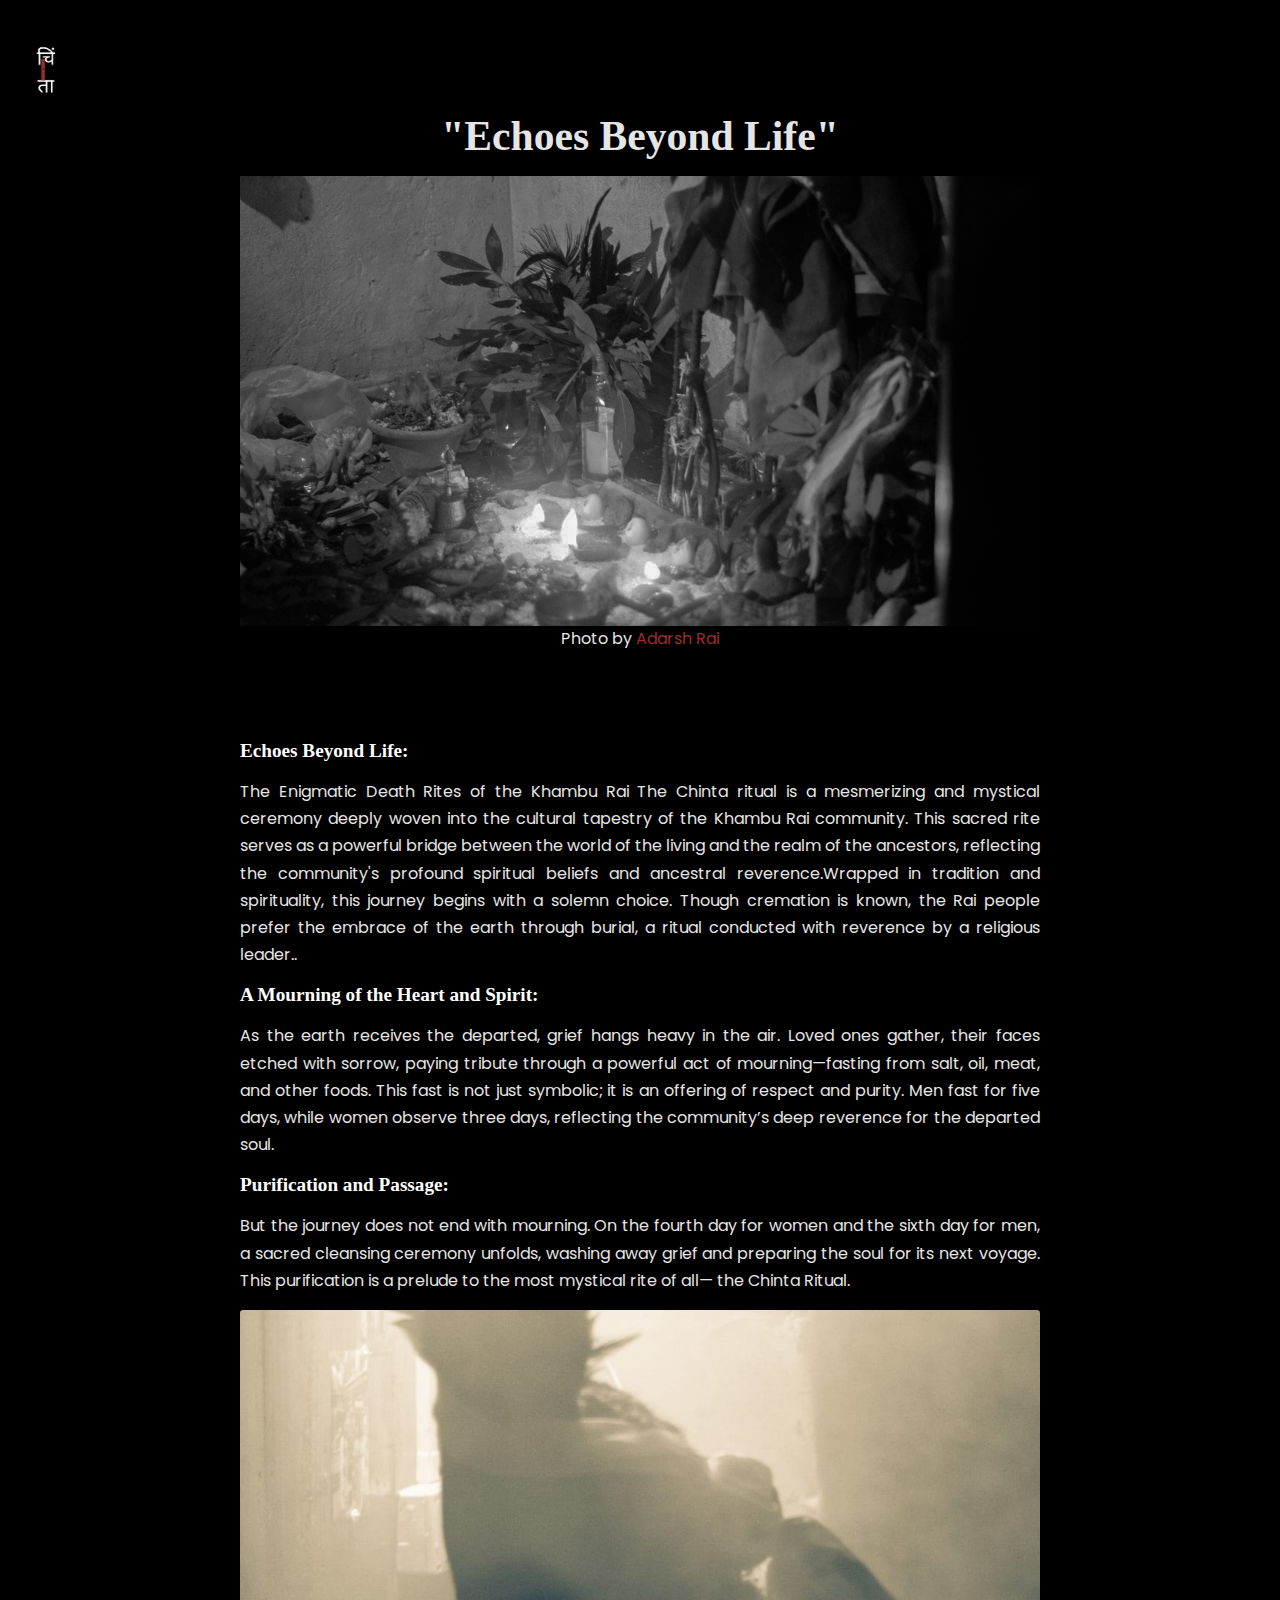
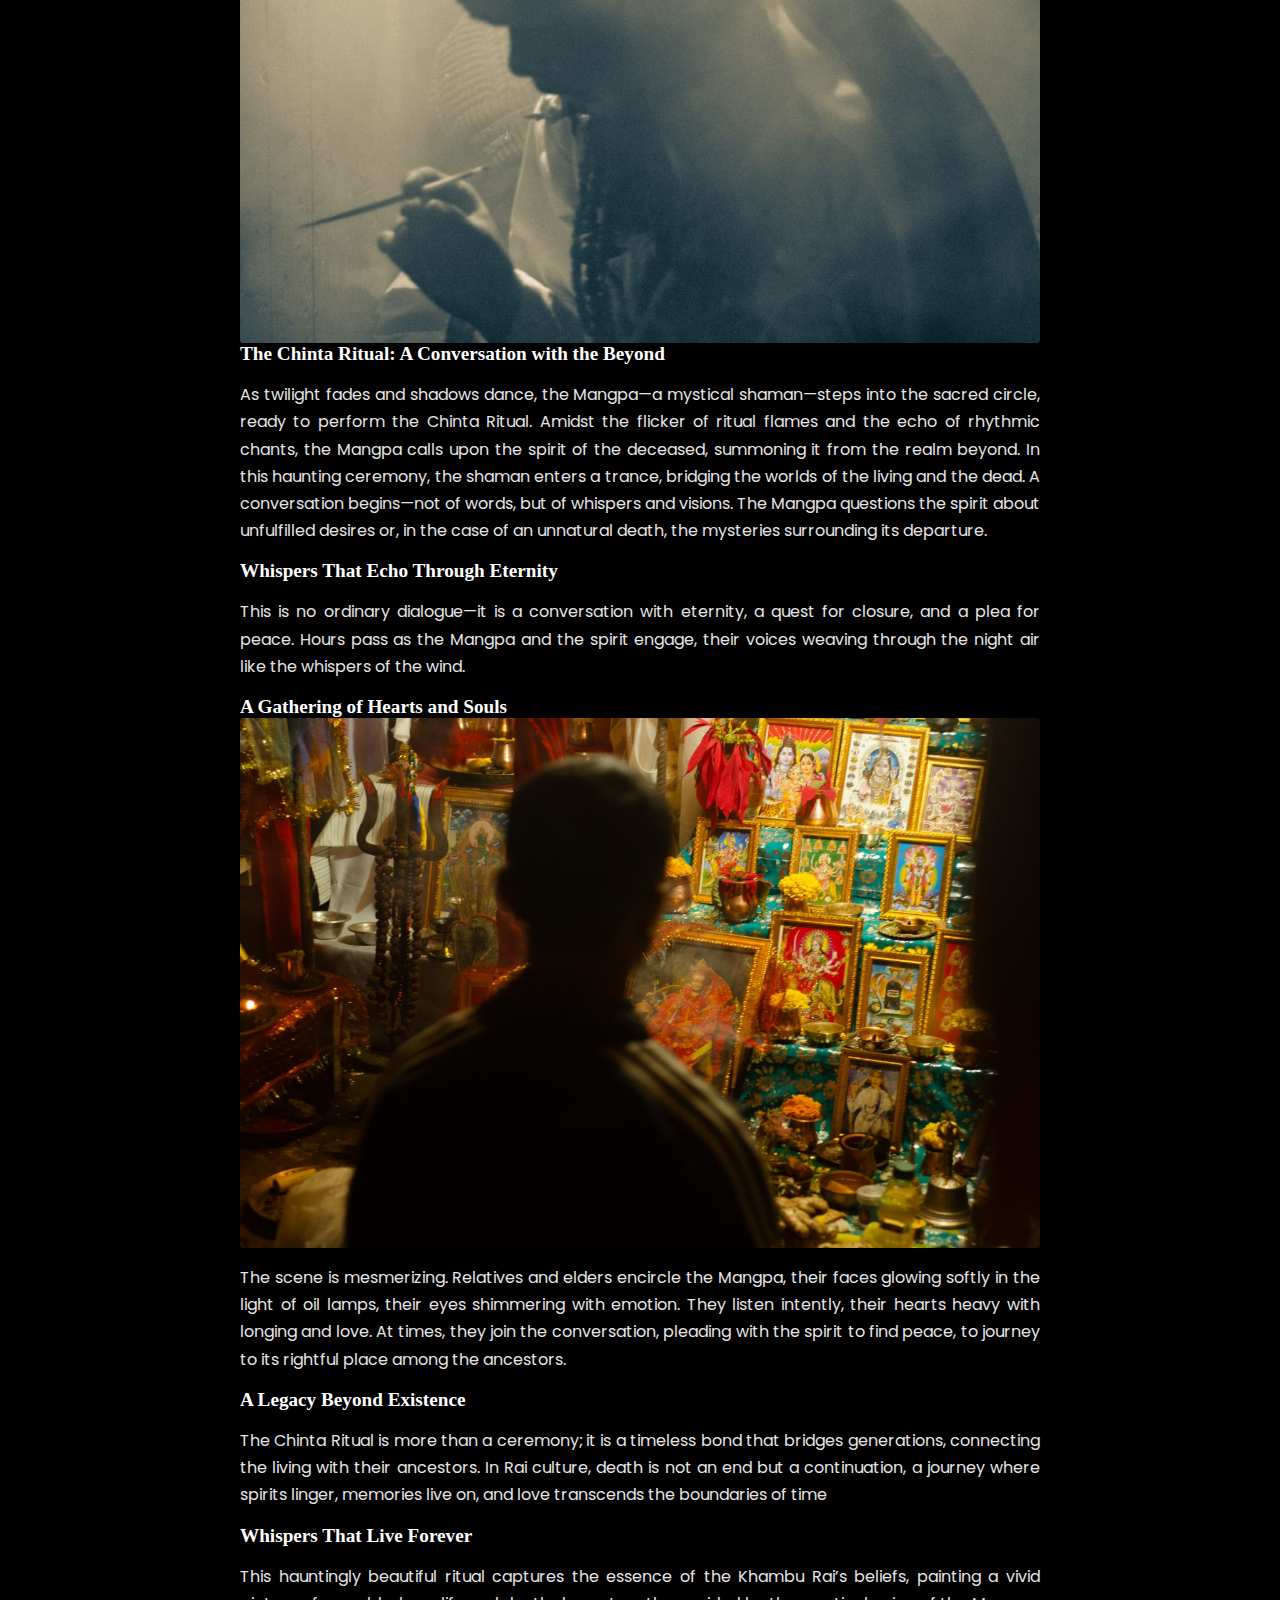
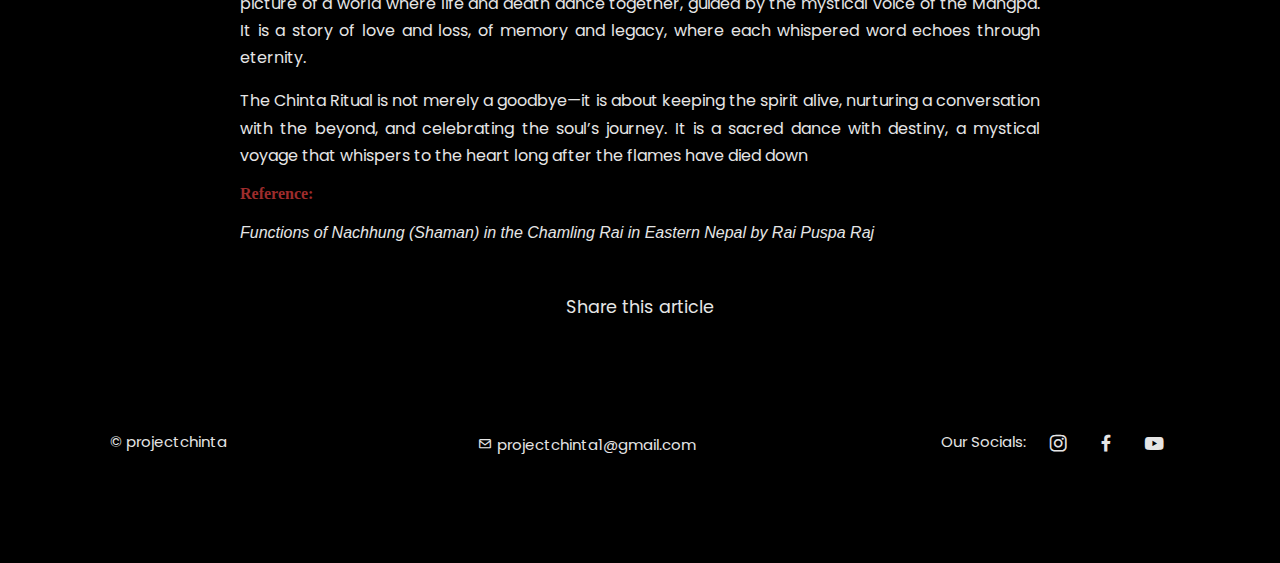
<file: page-1.htm>
<html lang="en">
<head>
    <meta charset="UTF-8">
    <meta name="viewport" content="width=device-width, initial-scale=1.0">
    <title>Project चिंता.</title>
    <!--Link to CSS-->
    <link rel="stylesheet" href="public/css/style.css">
    <!--Box Icons link-->
    <link href='https://unpkg.com/boxicons@2.1.4/css/boxicons.min.css' rel='stylesheet'>
</head>
<body>
    <!--Header-->
    <header>
        <div class="nav container">
            <!--Logo-->
            <!--<a href="index.htm" class="logo">चिं<span>ता</span></a>-->
            <a href="index.htm" class="user">
                <img src="images/logo.png" alt="" id="user-img">
            </a>
            <!--Nav Right-->
        </div>
    </header>
    <section class="post-header">
        <div class="header-content post-container">
            <!--Back to home-->
           
            <!--Post Title-->
            <h2 class="header-title">"Echoes Beyond Life"</h2>
            <!--Post img-->
            <img src="images/image7.jpg" alt="" class="header-img">
            <a href="https://www.instagram.com/ada._.rsh_rai03/" class="pic-cred"><span class="lnk">Photo by </span>Adarsh Rai</a>

        </div>
    </section>

    <section class="post-content post-container">
        <h2 class="sub-heading">
            Echoes Beyond Life:</h2>
        <p class="post-text">The Enigmatic Death Rites of the Khambu Rai The Chinta
            ritual is a mesmerizing and mystical ceremony deeply
            woven into the cultural tapestry of the Khambu Rai
            community. This sacred rite serves as a powerful bridge
            between the world of the living and the realm of the
            ancestors, reflecting the community's profound spiritual
            beliefs and ancestral reverence.Wrapped in tradition
            and spirituality, this journey begins with a solemn
            choice. Though cremation is known, the Rai people
            prefer the embrace of the earth through burial, a ritual
            conducted with reverence by a religious leader..</p>
        
        <h2 class="sub-heading">A Mourning of the Heart and Spirit:</h2>
        <p class="post-text">As the earth receives the departed, grief hangs heavy in
            the air. Loved ones gather, their faces etched with
            sorrow, paying tribute through a powerful act of
            mourning—fasting from salt, oil, meat, and other foods.
            This fast is not just symbolic; it is an offering of respect
            and purity. Men fast for five days, while women observe
            three days, reflecting the community’s deep reverence
            for the departed soul.</p>
        <h2 class="sub-heading">Purification and Passage:</h2>
        <p class="post-text">But the journey does not end with mourning. On the
            fourth day for women and the sixth day for men, a
            sacred cleansing ceremony unfolds, washing away grief
            and preparing the soul for its next voyage. This
            purification is a prelude to the most mystical rite of all—
            the Chinta Ritual.</p>
        <img src="images/image26.jpg" alt="" class="alt-img">
            <h2 class="sub-heading">The Chinta Ritual: A Conversation with the Beyond</h2>
        <p class="post-text">As twilight fades and shadows dance, the Mangpa—a
            mystical shaman—steps into the sacred circle, ready to
            perform the Chinta Ritual. Amidst the flicker of ritual
            flames and the echo of rhythmic chants, the Mangpa
            calls upon the spirit of the deceased, summoning it from
            the realm beyond.
            In this haunting ceremony, the shaman enters a trance,
            bridging the worlds of the living and the dead. A
            conversation begins—not of words, but of whispers and
            visions. The Mangpa questions the spirit about
            unfulfilled desires or, in the case of an unnatural death,
            the mysteries surrounding its departure.</p>
            <h2 class="sub-heading">Whispers That Echo Through Eternity</h2>
            <p class="post-text">This is no ordinary dialogue—it is a conversation with
                eternity, a quest for closure, and a plea for peace. Hours
                pass as the Mangpa and the spirit engage, their voices
                weaving through the night air like the whispers of the wind.</p>
            <h2 class="sub-heading">A Gathering of Hearts and Souls</h2>
            <img src="images/image13.jpg" alt="" class="alt-img">
            <p class="post-text">The scene is mesmerizing. Relatives and elders encircle the
                Mangpa, their faces glowing softly in the light of oil lamps,
                their eyes shimmering with emotion. They listen intently,
                their hearts heavy with longing and love. At times, they join
                the conversation, pleading with the spirit to find peace, to
                journey to its rightful place among the ancestors.</p>
            <h2 class="sub-heading">A Legacy Beyond Existence</h2>
            <p class="post-text">The Chinta Ritual is more than a ceremony; it is a timeless
                bond that bridges generations, connecting the living with
                their ancestors. In Rai culture, death is not an end but a
                continuation, a journey where spirits linger, memories live
                on, and love transcends the boundaries of time</p>
                <h2 class="sub-heading">Whispers That Live Forever</h2>
                <p class="post-text">This hauntingly beautiful ritual captures the essence of the
                    Khambu Rai’s beliefs, painting a vivid picture of a world
                    where life and death dance together, guided by the mystical
                    voice of the Mangpa. It is a story of love and loss, of
                    memory and legacy, where each whispered word echoes
                    through eternity.
                </p><p class="post-text">
                    The Chinta Ritual is not merely a goodbye—it is about
                    keeping the spirit alive, nurturing a conversation with the
                    beyond, and celebrating the soul’s journey. It is a sacred
                    dance with destiny, a mystical voyage that whispers to the
                    heart long after the flames have died down</p>
                <h2 class="sub-heading-3">Reference:</h2>
            
                <p class="post-text-1">Functions of Nachhung (Shaman) in the Chamling Rai in
                    Eastern Nepal by Rai Puspa Raj
                    </p>
                    


    </section>
    <!--Share Post-->
    <div class="share post-container">
        <span class="share-title">Share this article</span>
    </div>
   
    <div class="footer container">
        <p>&#169; projectchinta</p>
        <p class="mail"><i class='bx bx-envelope'></i>projectchinta1@gmail.com</p>
        
        <div class="social">
            <p class="social-lnks">Our Socials:</p>
            <a href="https://www.instagram.com/projectchinta/"><i class='bx bxl-instagram'></i></a>
            <a href="https://www.facebook.com/people/Chinta-A/61573320968253/?rdid=FNF0xtFaE3asZVVT&share_url=https%3A%2F%2Fwww.facebook.com%2Fshare%2F1AS343mWWL%2F"><i class='bx bxl-facebook'></i></a>
            
            <a href="https://www.youtube.com/@ProjectChinta"><i class='bx bxl-youtube'></i></a>
        </div>
    </div>
    <!--Link to JS-->
    <script src="public/js/main.js"></script>
</body>
</html>
</file>
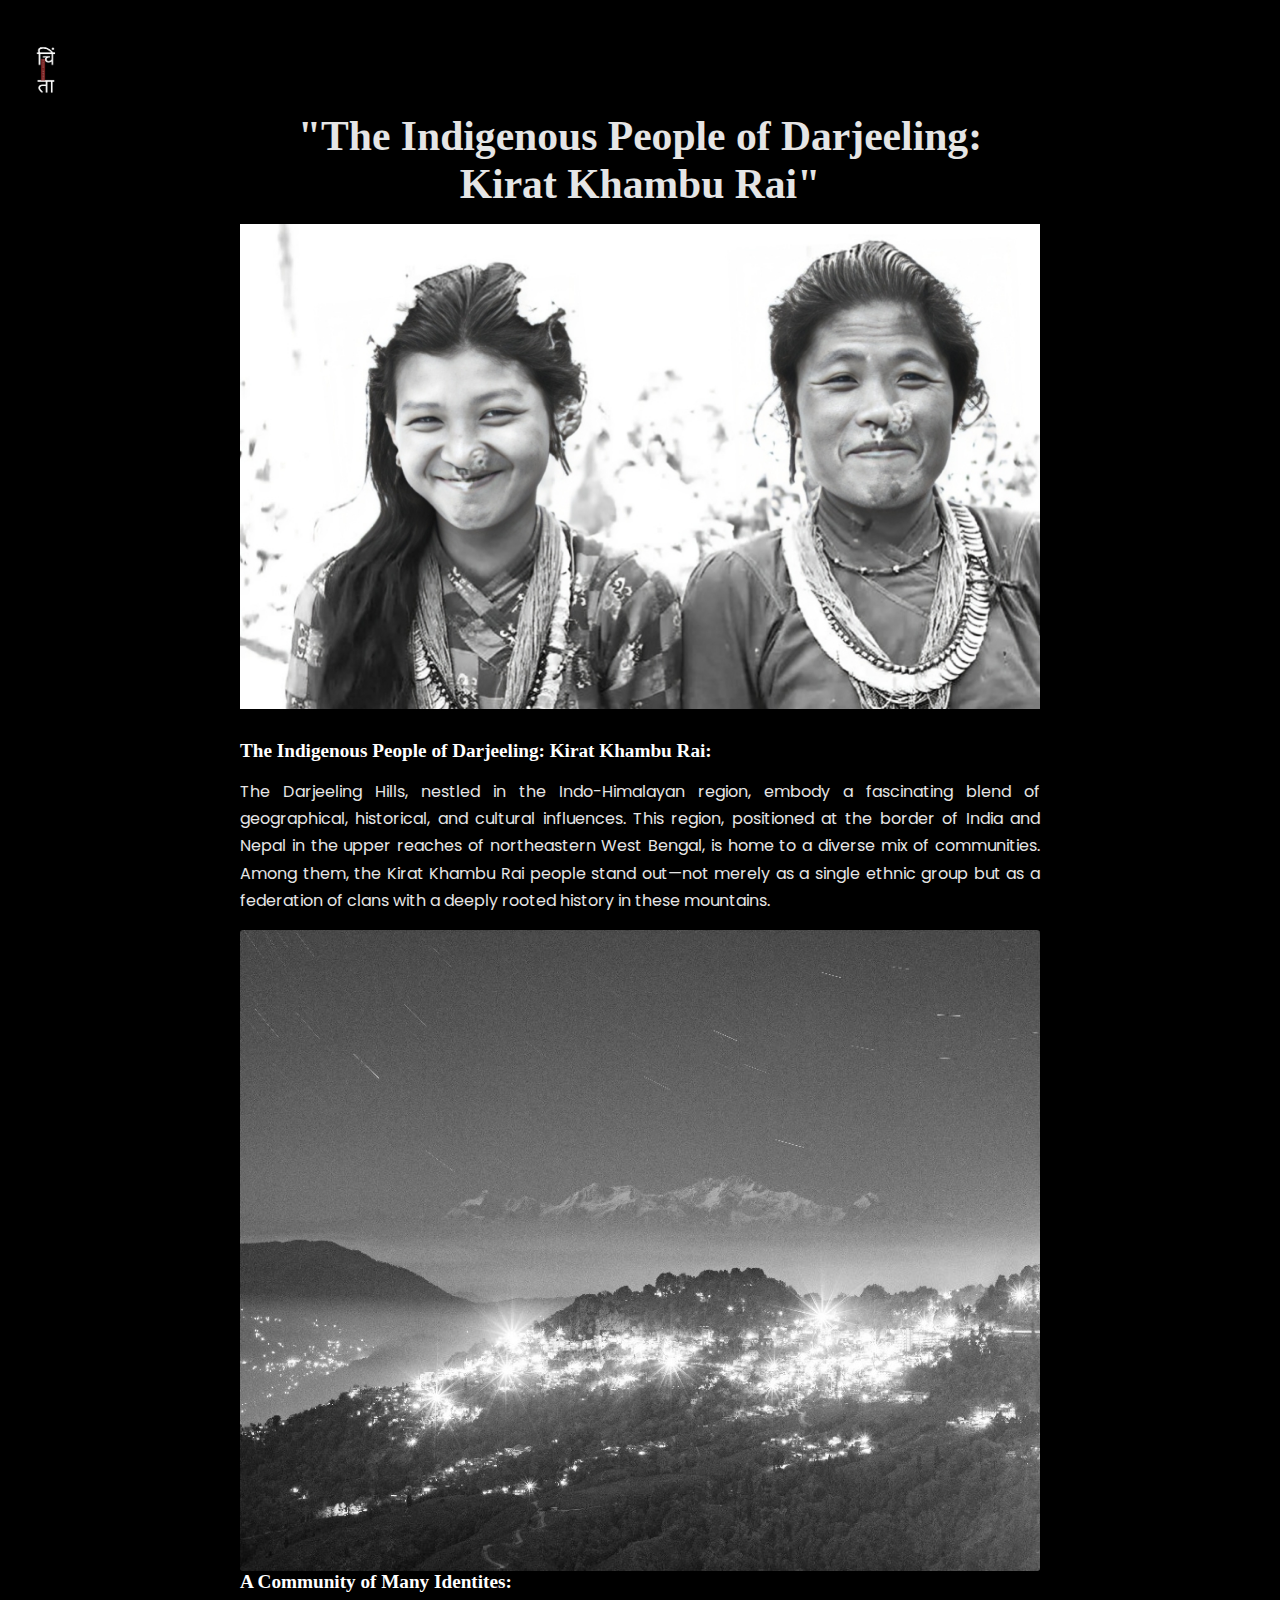
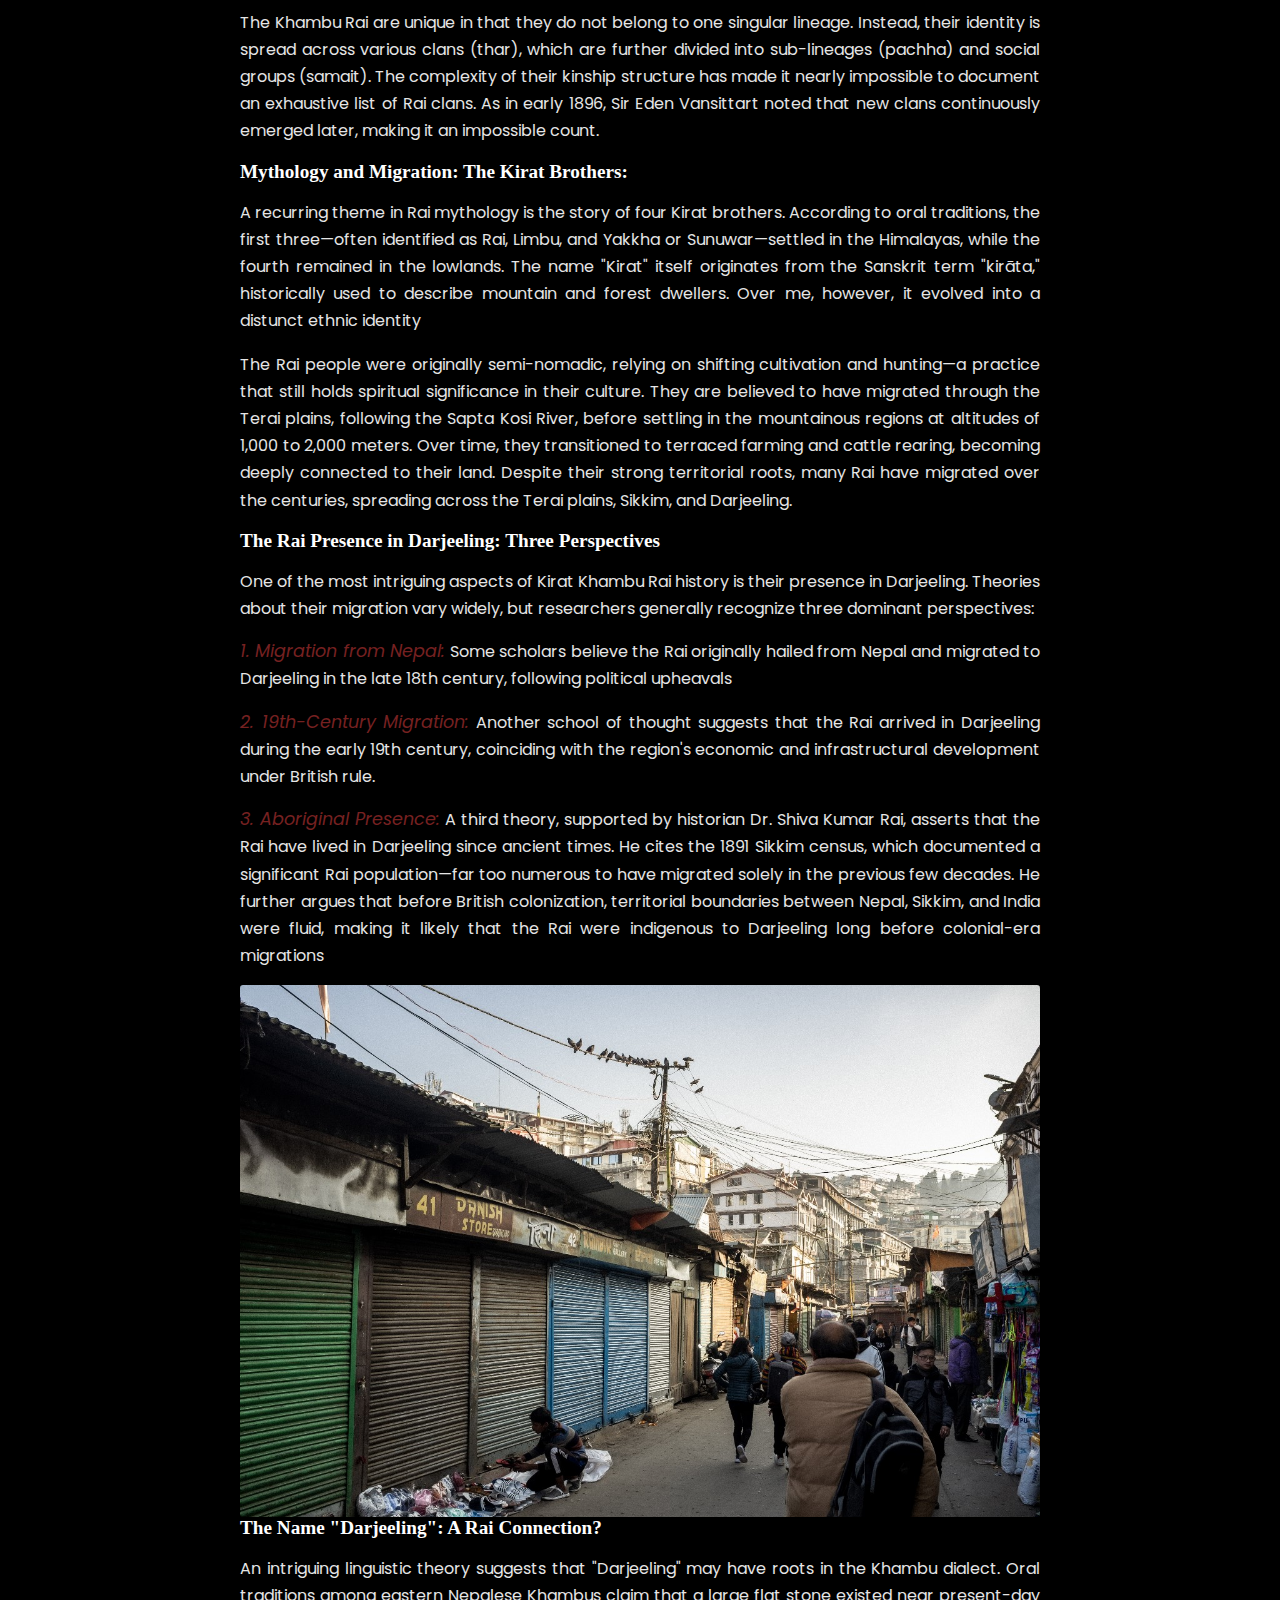
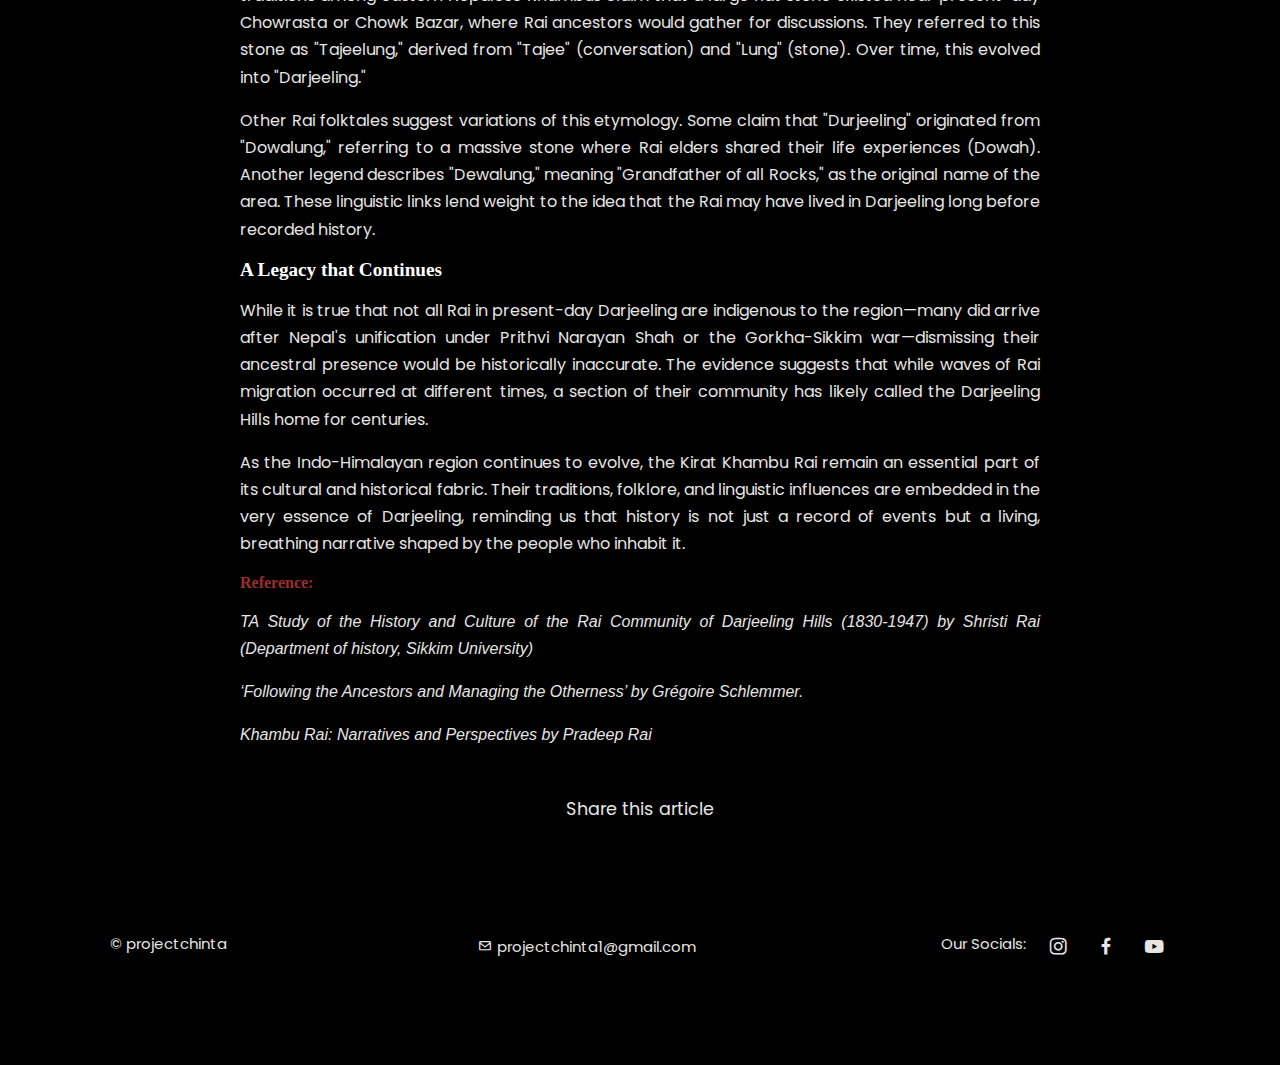
<file: page-2.htm>
<html lang="en">
<head>
    <meta charset="UTF-8">
    <meta name="viewport" content="width=device-width, initial-scale=1.0">
    <title>Project चिंता.</title>
    <!--Link to CSS-->
    <link rel="stylesheet" href="public/css/style.css">
    <!--Box Icons link-->
    <link href='https://unpkg.com/boxicons@2.1.4/css/boxicons.min.css' rel='stylesheet'>
</head>
<body>
    <!--Header-->
    <header>
        <div class="nav container">
            <!--Logo-->
            <!--<a href="index.htm" class="logo">चिं<span>ता</span></a>-->
            <a href="index.htm" class="user">
                <img src="images/logo.png" alt="" id="user-img">
            </a>
            <!--Nav Right-->
        </div>
    </header>
    <section class="post-header">
        <div class="header-content post-container">
            <!--Back to home-->
           
            <!--Post Title-->
            <h2 class="header-title">"The Indigenous People of Darjeeling: Kirat Khambu Rai"</h2>
            <!--Post img-->
            <img src="images/image10.png" alt="" class="header-img">
        </div>
    </section>

    <section class="post-content post-container">
        <h2 class="sub-heading">
            The Indigenous People of Darjeeling: Kirat Khambu Rai:</h2>
        <p class="post-text">The Darjeeling Hills, nestled in the Indo-Himalayan region, embody a fascinating blend of geographical,
            historical, and cultural influences. This region, positioned at the border of India and Nepal in the upper
            reaches of northeastern West Bengal, is home to a diverse mix of communities. Among them, the Kirat
            Khambu Rai people stand out—not merely as a single ethnic group but as a federation of clans with a
            deeply rooted history in these mountains.</p>
        <img src="images/image17.jpg" alt="" class="alt-img">
        <h2 class="sub-heading">A Community of Many Identites:</h2>
        <p class="post-text">The Khambu Rai are unique in that they do not belong to one singular lineage. Instead, their identity is
            spread across various clans (thar), which are further divided into sub-lineages (pachha) and social groups
            (samait). The complexity of their kinship structure has made it nearly impossible to document an
            exhaustive list of Rai clans. As in early 1896, Sir Eden Vansittart noted that new clans continuously
            emerged later, making it an impossible count.</p>
        <h2 class="sub-heading">Mythology and Migration: The Kirat Brothers:</h2>
        <p class="post-text">A recurring theme in Rai mythology is the story of four Kirat brothers. According to oral traditions, the
            first three—often identified as Rai, Limbu, and Yakkha or Sunuwar—settled in the Himalayas, while the
            fourth remained in the lowlands. The name "Kirat" itself originates from the Sanskrit term "kirāta,"
            historically used to describe mountain and forest dwellers. Over me, however, it evolved into a distunct
            ethnic identity</p>
            <p class="post-text">The Rai people were originally semi-nomadic, relying on shifting cultivation and hunting—a practice that
                still holds spiritual significance in their culture. They are believed to have migrated through the Terai
                plains, following the Sapta Kosi River, before settling in the mountainous regions at altitudes of 1,000 to
                2,000 meters. Over time, they transitioned to terraced farming and cattle rearing, becoming deeply
                connected to their land. Despite their strong territorial roots, many Rai have migrated over the centuries,
                spreading across the Terai plains, Sikkim, and Darjeeling.</p>
            <h2 class="sub-heading">The Rai Presence in Darjeeling: Three Perspectives</h2>
        <p class="post-text">One of the most intriguing aspects of Kirat Khambu Rai history is their presence in Darjeeling. Theories
            about their migration vary widely, but researchers generally recognize three dominant perspectives:</p>
            <p class="post-text"><span class="sub-heading-2">1. Migration from Nepal:</span> Some scholars believe the Rai originally hailed from Nepal and migrated
            to Darjeeling in the late 18th century, following political upheavals</p>
            <p class="post-text"><span class="sub-heading-2">2. 19th-Century Migration:</span>  Another school of thought suggests that the Rai arrived in Darjeeling
                during the early 19th century, coinciding with the region's economic and infrastructural
                development under British rule.</p>
                <p class="post-text"><span class="sub-heading-2">3. Aboriginal Presence:</span>  A third theory, supported by historian Dr. Shiva Kumar Rai, asserts that the
                    Rai have lived in Darjeeling since ancient times. He cites the 1891 Sikkim census, which
                    documented a significant Rai population—far too numerous to have migrated solely in the
                    previous few decades. He further argues that before British colonization, territorial boundaries
                    between Nepal, Sikkim, and India were fluid, making it likely that the Rai were indigenous to
                    Darjeeling long before colonial-era migrations</p>
             <img src="images/image16.jpg" alt="" class="alt-img">
            <h2 class="sub-heading">The Name "Darjeeling": A Rai Connection?</h2>
            <p class="post-text">An intriguing linguistic theory suggests that "Darjeeling" may have roots in the Khambu dialect. Oral
                traditions among eastern Nepalese Khambus claim that a large flat stone existed near present-day
                Chowrasta or Chowk Bazar, where Rai ancestors would gather for discussions. They referred to this stone
                as "Tajeelung," derived from "Tajee" (conversation) and "Lung" (stone). Over time, this evolved into
                "Darjeeling."</p>
                <p class="post-text">Other Rai folktales suggest variations of this etymology. Some claim that "Durjeeling" originated from
                    "Dowalung," referring to a massive stone where Rai elders shared their life experiences (Dowah).
                    Another legend describes "Dewalung," meaning "Grandfather of all Rocks," as the original name of the
                    area. These linguistic links lend weight to the idea that the Rai may have lived in Darjeeling long before
                    recorded history.</p>
            <h2 class="sub-heading">A Legacy that Continues</h2>
            <p class="post-text">While it is true that not all Rai in present-day Darjeeling are indigenous to the region—many did arrive
                after Nepal's unification under Prithvi Narayan Shah or the Gorkha-Sikkim war—dismissing their
                ancestral presence would be historically inaccurate. The evidence suggests that while waves of Rai
                migration occurred at different times, a section of their community has likely called the Darjeeling Hills
                home for centuries.</p>
                <p class="post-text">As the Indo-Himalayan region continues to evolve, the Kirat Khambu Rai remain an essential part of its
                    cultural and historical fabric. Their traditions, folklore, and linguistic influences are embedded in the very
                    essence of Darjeeling, reminding us that history is not just a record of events but a living, breathing
                    narrative shaped by the people who inhabit it.</p>
            <h2 class="sub-heading-3">Reference:</h2>
            <p class="post-text-1">TA Study of the History and Culture of the Rai Community of Darjeeling Hills (1830-1947) by Shristi Rai
                (Department of history, Sikkim University)
                </p>
                <p class="post-text-1">‘Following the Ancestors and Managing the Otherness’ by Grégoire Schlemmer.
                    </p>
                    <p class="post-text-1">Khambu Rai: Narratives and Perspectives by Pradeep Rai
                    </p>
               



    </section>
    <!--Share Post-->
    <div class="share post-container">
        <span class="share-title">Share this article</span>
    </div>
   
    <div class="footer container">
        <p>&#169; projectchinta</p>
        <p class="mail"><i class='bx bx-envelope'></i>projectchinta1@gmail.com</p>
        
        <div class="social">
            <p class="social-lnks">Our Socials:</p>
            <a href="https://www.instagram.com/projectchinta/"><i class='bx bxl-instagram'></i></a>
            <a href="https://www.facebook.com/people/Chinta-A/61573320968253/?rdid=FNF0xtFaE3asZVVT&share_url=https%3A%2F%2Fwww.facebook.com%2Fshare%2F1AS343mWWL%2F"><i class='bx bxl-facebook'></i></a>
            <a href="https://www.youtube.com/@ProjectChinta"><i class='bx bxl-youtube'></i></a>
        </div>
    </div>
    <!--Link to JS-->
    <script src="public/js/main.js"></script>
    <script>
        window.addEventListener("scroll", function () {
     let userImg = document.getElementById("user-img");
     if (window.scrollY > 50) { // Adjust value as needed
         userImg.style.opacity = "0";
         userImg.style.transition = "opacity 0.3s ease-in-out";
     } else {
         userImg.style.opacity = "1";
     }
 });
 
     </script>
</body>
</html>
</file>
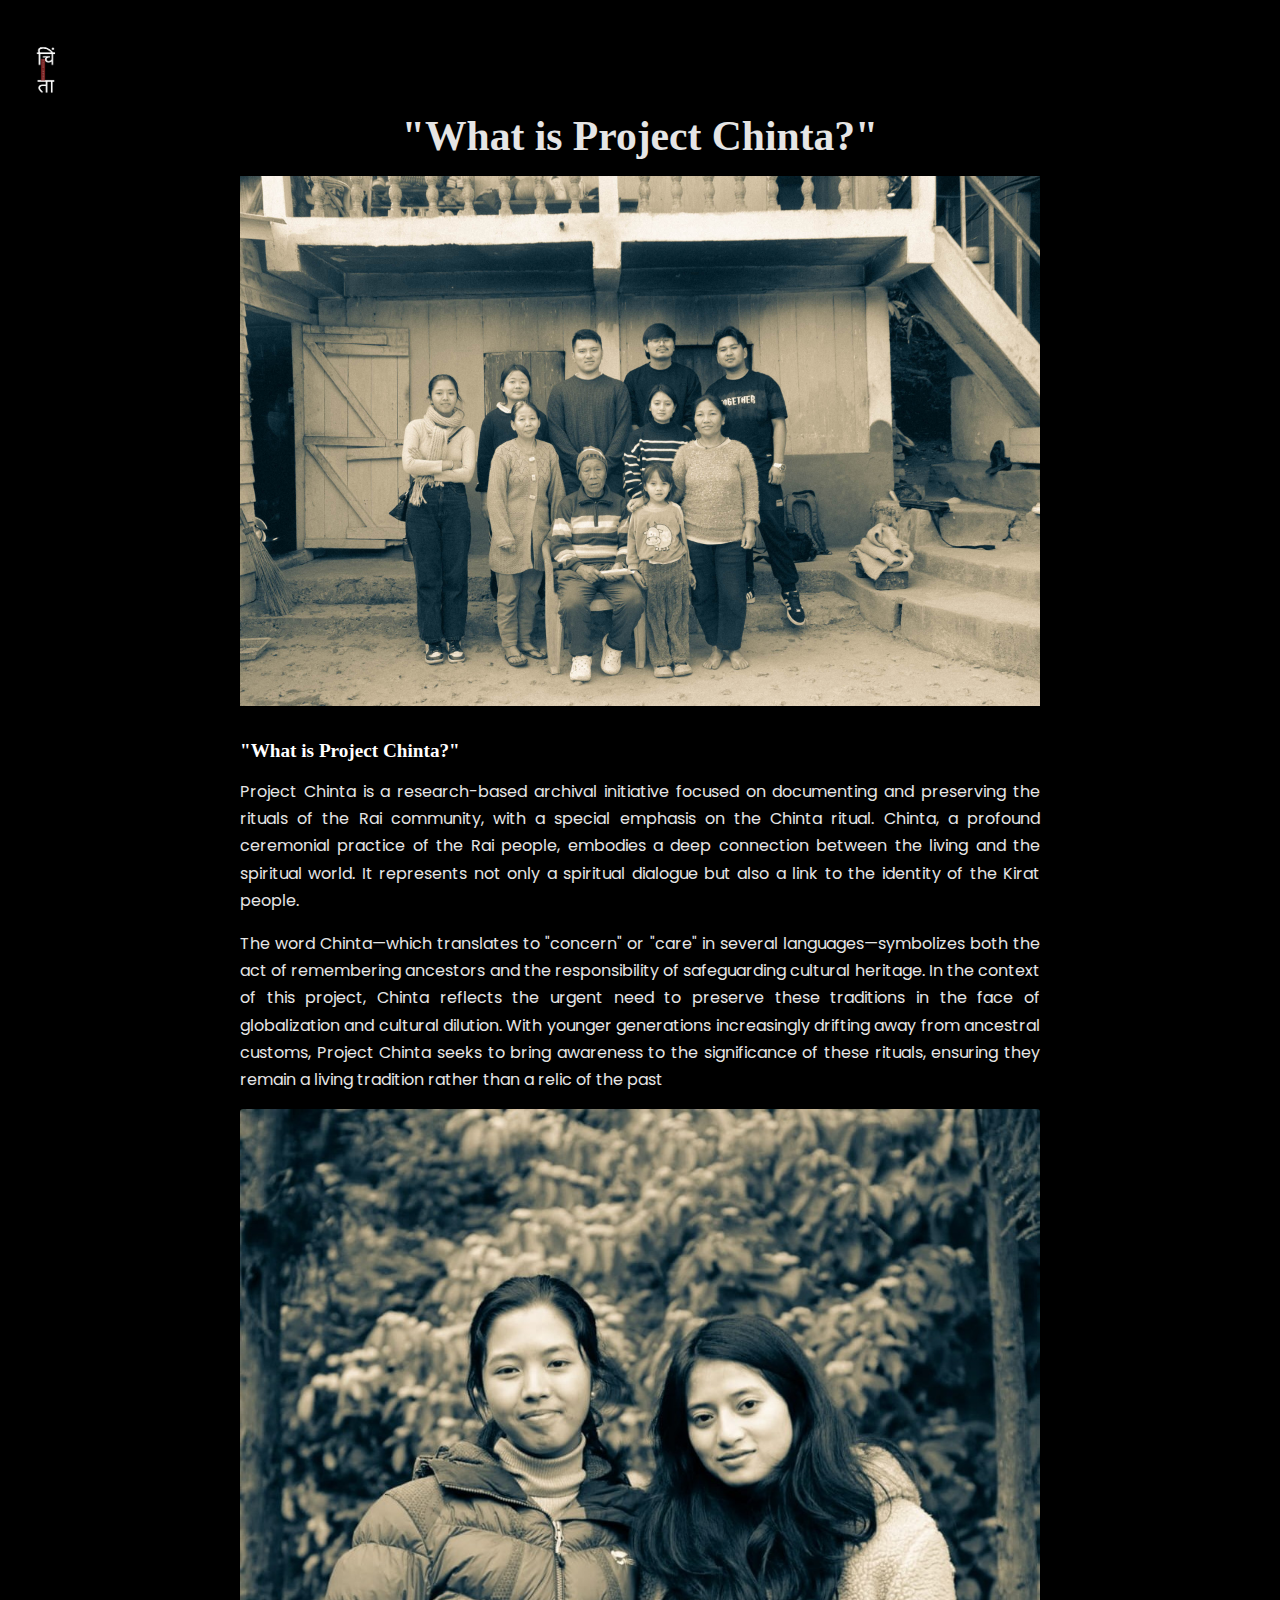
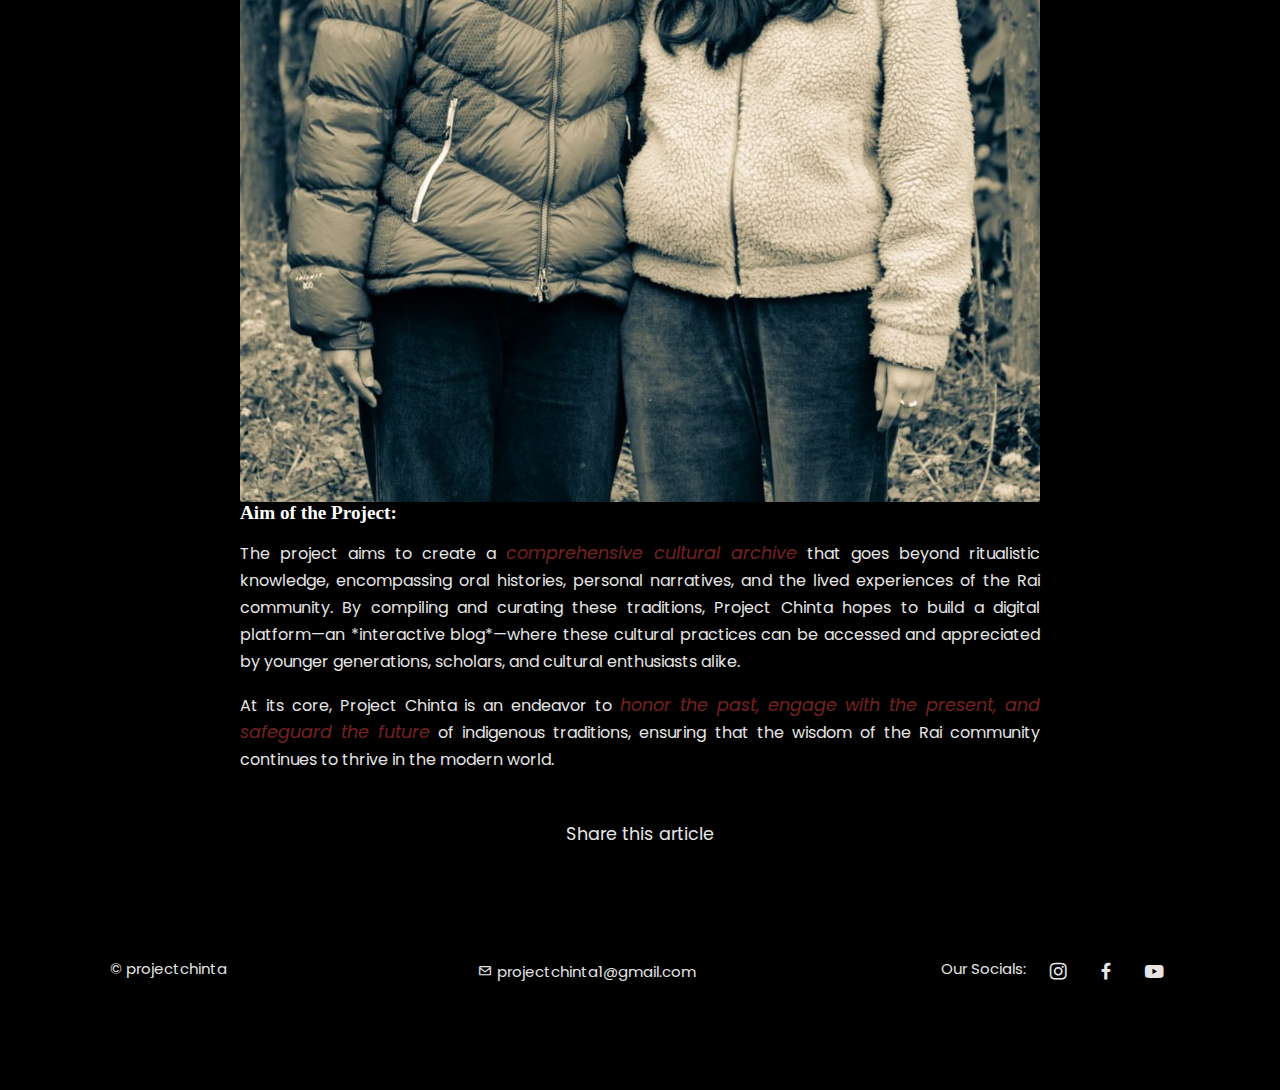
<file: page-3.htm>
<html lang="en">
<head>
    <meta charset="UTF-8">
    <meta name="viewport" content="width=device-width, initial-scale=1.0">
    <title>Project चिंता.</title>
    <!--Link to CSS-->
    <link rel="stylesheet" href="public/css/style.css">
    <!--Box Icons link-->
    <link href='https://unpkg.com/boxicons@2.1.4/css/boxicons.min.css' rel='stylesheet'>
</head>
<body>
    <!--Header-->
    <header>
        <div class="nav container">
            <!--Logo-->
            <!--<a href="index.htm" class="logo">चिं<span>ता</span></a>-->
            <a href="index.htm" class="user">
                <img src="images/logo.png" alt="" id="user-img">
            </a>
            <!--Nav Right-->
        </div>
    </header>
    <section class="post-header">
        <div class="header-content post-container">
            <!--Back to home-->
           
            <!--Post Title-->
            <h2 class="header-title">"What is Project Chinta?"</h2>
            <!--Post img-->
            <img src="images/image12.jpg" alt="" class="header-img">
        </div>
    </section>

    <section class="post-content post-container">
        <h2 class="sub-heading">
            "What is Project Chinta?"</h2>
        <p class="post-text">Project Chinta is a research-based archival initiative focused on documenting and preserving the rituals of the Rai community, with a special emphasis on the Chinta ritual. Chinta, a profound ceremonial practice of the Rai people, embodies a deep connection between the living and the spiritual world. It represents not only a spiritual dialogue but also a link to the identity of the Kirat people. </p>
        <p class="post-text">The word Chinta—which translates to "concern" or "care" in several languages—symbolizes both the act of remembering ancestors and the responsibility of safeguarding cultural heritage. In the context of this project, Chinta reflects the urgent need to preserve these traditions in the face of globalization and cultural dilution. With younger generations increasingly drifting away from ancestral customs, Project Chinta seeks to bring awareness to the significance of these rituals, ensuring they remain a living tradition rather than a relic of the past</p>
        <img src="images/image27.jpg" alt="" class="alt-img">
        <h2 class="sub-heading">Aim of the Project:</h2>
        <p class="post-text">The project aims to create a <span class="sub-heading-2">comprehensive cultural archive</span> that goes beyond ritualistic knowledge, encompassing oral histories, personal narratives, and the lived experiences of the Rai community. By compiling and curating these traditions, Project Chinta hopes to build a digital platform—an *interactive blog*—where these cultural practices can be accessed and appreciated by younger generations, scholars, and cultural enthusiasts alike.</p>
        <p class="post-text">At its core, Project Chinta is an endeavor to <span class="sub-heading-2">honor the past, engage with the present, and safeguard the future</span> of indigenous traditions, ensuring that the wisdom of the Rai community continues to thrive in the modern world.</p>

        
            


    </section>
    <!--Share Post-->
    <div class="share post-container">
        <span class="share-title">Share this article</span>
    </div>
   
    <div class="footer container">
        <p>&#169; projectchinta</p>
        <p class="mail"><i class='bx bx-envelope'></i>projectchinta1@gmail.com</p>

        <div class="social">
            <p class="social-lnks">Our Socials:</p>
            <a href="https://www.instagram.com/projectchinta/"><i class='bx bxl-instagram'></i></a>
            <a href="https://www.facebook.com/people/Chinta-A/61573320968253/?rdid=FNF0xtFaE3asZVVT&share_url=https%3A%2F%2Fwww.facebook.com%2Fshare%2F1AS343mWWL%2F"><i class='bx bxl-facebook'></i></a>
            
            <a href="https://www.youtube.com/@ProjectChinta"><i class='bx bxl-youtube'></i></a>
        </div>
    </div>
    <!--Link to JS-->
    <script src="public/js/main.js"></script>
    <script>
        window.addEventListener("scroll", function () {
     let userImg = document.getElementById("user-img");
     if (window.scrollY > 50) { // Adjust value as needed
         userImg.style.opacity = "0";
         userImg.style.transition = "opacity 0.3s ease-in-out";
     } else {
         userImg.style.opacity = "1";
     }
 });
 
     </script>
</body>
</html>
</file>
<file: public/css/style.css>
/* Google fonts */
@import url('https://fonts.googleapis.com/css2?family=Poppins:ital,wght@0,100;0,200;0,300;0,400;0,500;0,600;0,700;0,800;0,900;1,100;1,200;1,300;1,400;1,500;1,600;1,700;1,800;1,900&display=swap');
*{
    padding: 0;
    margin: 0;
    box-sizing: border-box;
    scroll-behavior: smooth;
    scroll-padding-top: 2rem;
    font-family: "Poppins", sans-serif;
}

/* Variables */
:root {
--second-color: #676358;
    /*Other Optional main color*/
     /*--second-color: #fd7d71*/
    --text-color: #e5e5e5;
    --container-color: #000000;
    --bg-color: #000000;
    --text-alter-color: #908b7b;
    --text-header-color: #9e2c2c;
}
body{
    color: var(--text-color);
    background: var(--bg-color);
}
a{
    text-decoration: none;
}
img{
    width: 100%;
}
section{
    padding: 3rem 0 2rem;
}
.container{
    max-width: 1060px;
    margin: auto;
    width: 100%;
}
header{
    position: fixed;
    top: 20px;
    left: 0;
    width: 100%;
    z-index: 100;
    transition: .3s;
}
header.shadow .nav{
    background: #b9b39e;
}
header.shadow .logo,
header.shadow .admin-btn .bx{
    color: var(--bg-color);
}
/*.nav{
    display: flex;
    justify-content: space-between;
    align-items: center;
    background: var(--bg-color);
    padding: 12px 20px;
    border-radius: 12px;
}
.logo{
    font-size: 1.4rem;
    font-weight: 600;
    color: var(--text-alter-color);
}
.logo span{
    color: var(--second-color);
}
.nav-right{
    display: flex;
    align-items: center;
    column-gap: 1rem;
}
.admin-btn .bx{
    color: var(--bg-color);
    font-size: 20px;
}
.write-btn{
    display: flex;
    align-items: center;
    gap: 5px;
    color: var(--bg-color);
    background: var(--bg-color);
    padding: 7px 17px;
    font-size: 0.96rem;
    border-radius: 8px;
}*/
.home{
    width: 100%;
    min-height: 440px;
    background: var(--container-color);
    display: grid;
    justify-content: center;
    align-items: center;
}
.home-content h2{
    font-family: 'Poppins light';
    font-size: 3rem;
    color: #fff;
    text-align: center;
}
.home-content h2 span{
    font-family: 'Mukta Extralight';
    font-size: 3rem;
    color: #762121;
    text-align: center;
}
.search-box{
    background: var(--text-color);
    border-radius: 10px;
    padding: 5px 10px;
    display: flex;
    align-items: center;
    gap: 5px;
    margin-top: 1.5rem;
}
.search-box .bx{
    font-size: 20px;
    color: var(--text-color);
}
.search-box input{
    width: 100%;
    border: none;
    outline: none;
    background: transparent;
    font-size: 0.9rem;
    padding: 10px 0;
}

/* Posts */
.posts{
    display: grid;
    grid-template-columns: repeat(3, 1fr);
    justify-content: center;
    gap: 1.5rem;
    margin-top: 2rem;
}
.post{
    border: 1px solid #000000;
    background: var(--bg-color);
    padding: 15px;
    border-radius: 0.5rem;
    display: flex;
    flex-direction: column;
    justify-content: space-between;
}
.post:hover{
    box-shadow: 0 4px 14px hsl(355deg, 25%, 15% / 10%);
    transition: box-shadow 0.4s;
}
.post-img{
    width: 100%;
    height: 200px;
    object-fit: cover;
    object-position: center;
    border-radius: 0.5rem;
}
.post-category{
    font-size: 0.9rem;
    font-weight: 500;
    text-transform: uppercase;
    color: var(--second-color);
    margin-top: 0.5rem;
}

.post-desc{
    font-size: .84rem;
    line-height: 1.4rem;
    color: var(--text-alter-color);
    margin: 5px 0 10px;
    display: -webkit-box;
    -webkit-line-clamp: 3;
    -webkit-box-orient: vertical;
    overflow: hidden;
}
.read-more{
    font-size: 0.96rem;
    color: var(--text-alter-color);
}
.read-more:hover{
    color: var(--text-color);
    transition: 0.3s ease-in-out;
}
.footer{
    display: flex;
    justify-content: space-between;
    align-items: center;
    padding: 30px 0;
    margin-top: auto;
}
.footer p{
    font-size: 0.938rem;
}
.social{
    display: flex;
    align-items: center;
    column-gap: 1rem;
}
.social .bx{
    font-size: 1.4rem;
    color: var(--text-color);
}
.social .bx:hover{
    color: var(--second-color);
    transition: 0.3s all linear;
}
.post-header{
    width: 100%;
    height: 500px;
    background: var(--container-color);
}
.post-container{
    max-width: 800px;
    margin: auto;
    width: 100%;
}
.header-content{
    display: flex;
    flex-direction: column;
    align-items: center;
    margin-top: 4rem !important;
}
#post-category{
    color: var(--second-color);
    font-size: 1rem;
    font-weight: 500;
}
.header-title{
    width: 90%;
    font-size: 2.6rem;
    color: var(--text-color);
    text-align: center;
    margin-bottom: 1rem;
    font-family: 'Poppins light';
}
#post-image{
    width: 100%;
    height: 420px;
}
#post-image img{
    width: 100%;
    height: 100%;
    object-fit: cover;
    object-position: cover;
}
.post-content{
    margin-top: 12rem !important;
}
.post-content p{
    font-size: 1rem;
    line-height: 1.7rem;
    text-align: justify;
}
.share{
    display: flex;
    flex-direction: column;
    align-items: center;
    row-gap: 1rem;
}
.share-title{
    font-size: 1.1rem;
}
.add-post{
    padding: 3rem 0;
    display: flex;
    justify-content: center;
    align-items: center;
    flex-direction: column;
    background: var(--container-color);
}
.add-post h1{
    font-size: 2rem;
    color: var(--bg-color);
    margin-bottom: 2rem;
    text-align: center;
}
.add-post form{
    width: 95%;
    max-width: 640px;
    background: var(--bg-color);
    padding: 2rem;
    border-radius: 12px;
    box-shadow: 0 4px 14px hsl(355deg, 25%, 15% / 10%);
    display: flex;
    flex-direction: column;
    gap: 1rem;
}
.add-post form input[type="text"],
.add-post form input[type="file"]{
    width: 100%;
    padding: 0.75rem;
    border: 1px solid #ddd;
    border-radius: 8px;
    font-size: 1rem;
}
#editor-container{
    height: 200px;
    border: 1px solid #ddd;
    border-radius: 8px;
}
.add-post form button{
    padding: 0.75rem 1.5rem;
    background: var(--second-color);
    color: var(--bg-color);
    border: none;
    border-radius: 8px;
    font-size: 1rem;
    cursor: pointer;
    transition: background 0.3s ease-in-out;
}
.add-post form button:hover{
    background: var(--text-color);
    color: var(--bg-color);
}
.add-post a{
    margin-top: 1rem;
    font-size: 1rem;
    color: var(--second-color);
    text-align: center;
    display: block;
    text-decoration: none;
}
.admin-panel{
    padding: 3rem 1rem;
    background: var(--container-color);
    min-height: 100vh;
    display: flex;
    flex-direction: column;
    align-items: center;
}
.admin-panel h1{
    font-size: 2rem;
    color: var(--bg-color);
    margin-bottom: 2rem;
    text-align: center;
}
.add-post-link{
    font-size: 1rem;
    color: var(--second-color);
    text-decoration: none;
    margin-bottom: 1rem;
    display: block;
}
#post-table{
    width: 100%;
    max-width: 1060px;
    border-collapse: collapse;
    margin-bottom: 2rem;
}
#post-table th,
#post-table td{
    padding: 15px;
    text-align: center;
    border: 1px solid #ddd;
    
}
#post-table th{
    font-weight: 600;
    background: var(--second-color);
    color: var(--bg-color);
    text-transform: uppercase;
}
#post-table td{
    color: var(--bg-color);
}
#post-table img{
    width: 100px;
    height: 60px;
    object-fit: cover;
    object-position: center;
    border-radius: 0.5rem;
}
.delete-button{
    padding: .5rem 1rem;
    background: var(--second-color);
    color: var(--bg-color);
    border: none;
    border-radius: 8px;
    cursor: pointer;
    transition: background 0.3s ease-in-out;
}
.delete-button:hover{
    background: var(--text-color);
}
.admin-back-link{
    font-size: 1rem;
    color: var(--second-color);
    text-decoration: none;
    margin-top: 1rem;
}
/*Responsive*/
@media (max-width: 1080px){
    .container{
        margin: 0 auto;
        width: 95%;
    }
    .home-content h2{
        font-size: 3rem;
    }
    .post-content{
        margin-top: 5rem !important;
    }
    .header-img{
        width: 400px;
        height: 200px;
    }
}
@media (max-width: 1060px){
    .post-container{
        margin: 0 auto;
        width: 95%;
    }
    .home-content h2{
        font-size: 3rem;
    }
    .post-content{
        margin-top: 5rem !important;
    }
    .sub-heading{
        margin-top: 5rem !important;
    }
}
@media (max-width: 920px){
    .posts{
        grid-template-columns: repeat(2, 1fr);
    }
    ol{
        padding-left: 20px;
    }
}
@media (max-width: 800px){
    .post-container{
        margin: 0 auto;
        width: 95%;
    }
}
@media (max-width: 750px){
    .post-container{
        margin: 0 auto;
        width: 95%;
    }
    .header-content{
        margin-top: 4rem !important;
    }
    .post-content h2{
        margin-top: 2rem !important;
    }
    .sub-heading{
        margin-top: 2rem !important;
    }
}
@media (max-width: 720px){
    .nav{
        padding: 8px 12px;
    }
    .section{
        padding: 2rem 0;
    }
    .header-content{
        margin-top: 4rem !important;
    }
    .home{
        min-height: 380px;
    }
    .home-content h2{
        font-size: 2.4rem;
    }
    .header-title{
        font-size: 1.6rem;
        font-weight: 500;
    }
    #post-image{
        height: auto;
        width: 100%;
    }
    .post-header{
        height: 405px;
    }
    .post-content{
        margin-top: 9rem !important;
    }
    .add-post h1, 
    .admin-panel h1{
        font-size: 1.6rem;
    }
    .post-text{
        font-size: 14px;
    }

}
@media (max-width: 570px){
    tr{
        display: grid;
    }
    .posts{
        grid-template-columns: 1fr;
    }
    .post-header{
        height: 390px;
    }
    #post-image{
        height: 320px;
    }
    .footer{
        flex-direction: column;
        row-gap: 1rem;
        padding: 20px 0;
        text-align: center;
    }
}
@media (max-width: 400px){
    .logo{
        font-size: 1.2rem;
    }
    .home-content h2{
        font-size: 2rem;
    }
    .home{
        min-height: 300px;
        padding-top: 4rem !important;
    }
    .post{
        padding: 20px;
    }
    .post-text{
        font-size: 0.9rem;
        line-height: 1.4rem;
    }
    .header-title{
        font-size: 1.2rem;
        padding: 10px;
    }
    #post-image{
        height: auto;
        max-width: 100%;
    }
    .post-header{
        height: auto;
        padding: 1rem 0;
    }
    .post-content{
        margin-top: 1rem !important;
       
    }
    footer{
        position: relative;
        width: 100%;
        bottom: 0;
        padding: 15px;
    }
}
@media (max-width: 320px){
    header-image{
        height: 180px;
    }
}
/*Posts*/
.post{
    display: grid;
    grid-template-columns: repeat(auto-fit, minmax(250px, auto));
    justify-content: center;
    gap: 1.5rem;
}
.post-box{
    background: var(--bg-color);
    box-shadow: 0 4px 14px hsl(355deg 25% 15% / 10%);
    padding: 15px;
    border-radius: 0.5rem;
    border-color: #000000;
}
.post-img{
    width: 100%;
    height: 200px;
    object-fit: cover;
    object-position: center;
    border-radius: 0.5rem;
    border-color: #000000;
}
.post-box .bx {
    font-size: 1rem;
    font-weight: 500;
    color: #999999;
}
.post-box .btn{
    font-size: 0.9rem;
    color: var(--text-header-color)
}
.post-box .btn:hover{
    color: var(--text-color);
    transition: 0.3s all linear;
}
.post-title{
    font-family: 'Poppins';
    font-size: 1.3rem;
    font-weight: 600;
    color: var(--text-color);
    /*To remain Title in 2 lines*/
    display: -webkit-box;
    -webkit-line-clamp: 2;
    -webkit-box-orient: vertical;
    overflow: hidden;
}


.content-box .img{
    height: 100%;
   width: 100%;
   object-fit: cover;
   
}
.bx {
    display: flex;
    font-size: 0.875rem;
    text-transform: uppercase;
    font-weight: 400;
    margin-top: 4px;
}
.post-box .preview-text{
    font-size: 0.9rem;
    line-height: 1.5rem;
    margin: 5px;
     /*To remain Title in 3 lines*/
     display: -webkit-box;
     -webkit-line-clamp: 3;
     -webkit-box-orient: vertical;
     overflow: hidden;
}
.profile-img{
    width: 35px;
    height: 35px;
    border-radius: 50%;
    object-fit: cover;
    object-position: center;
    border: 2px solid var(--second-color);
}
.back-home{
    color: var(--second-color);
    font-size: 0.9rem;
}
.header-img{
    width: 100%;
    height: auto;
    object-fit: cover;
    object-position: center;
}
.sub-heading{
    color: #fff;
    font-size: 1.2rem;
    font-family: 'Poppins Light';
}
.post-text{
    font-size: .5rem;
    line-height: 1.2rem;
    margin: 1rem 0;
    text-align: justify;
}
.post-text-1{
    font-family: sans-serif;
    font-style: italic;
    font-size: 0.2rem;
    line-height: 1rem;
    margin: 1rem 0;
    text-align: justify;
}
.nav-container {
    position: relative; /* Ensures absolute elements inside can move freely */
}
.user-img{
    
    top: 10px;
    left: 10px;
    width: 80px;
    height: 80px;
    border-radius: 50%;
    object-fit: cover;
    transition: opacity 0.3s ease-in-out;
     /* Prevents any overflow from affecting the shape */
}
.user{
    position: absolute;
    top: 10px; /* Ensures the container follows */
    left: 10px;
   
}

/*#user-img{
    transition: opacity 0.3s ease-in-out;
    position: absolute; 
    height: auto;
}*/
.mail{
    font-size: 1rem;
    font-family: 'Poppins';
    padding: 2px 1px;
    align-items: center;
}
.sub-heading-2{
    color: #762121;
    font-size: 1.1rem;
    text-align: left;
    line-height: 1.2rem;
    font-style: italic;
}
.user{
    border-radius: 50%;
    overflow: hidden;
    width: 80px;
    height: 80px;
}
.sub-heading-3{
    font-family: 'Poppins light';
    font-size: 1rem;
    color: #9e2c2c;
}
.alt-img{
    width: 100%;
    height: auto;
    object-fit: cover;
    border-radius: 0.2rem;
}
.social-lnks{
    display: flex;
    padding: 80px 0;
}
.pic-cred{
    color: var(--text-header-color);
    font: 0.9rem;
}
.pic-cred:hover{
    color: var(--text-color);
}
.lnk{
    color: var(--text-color);
}
.footer .bx{
    align-items: center;
    padding: 5px;
}
</file>
